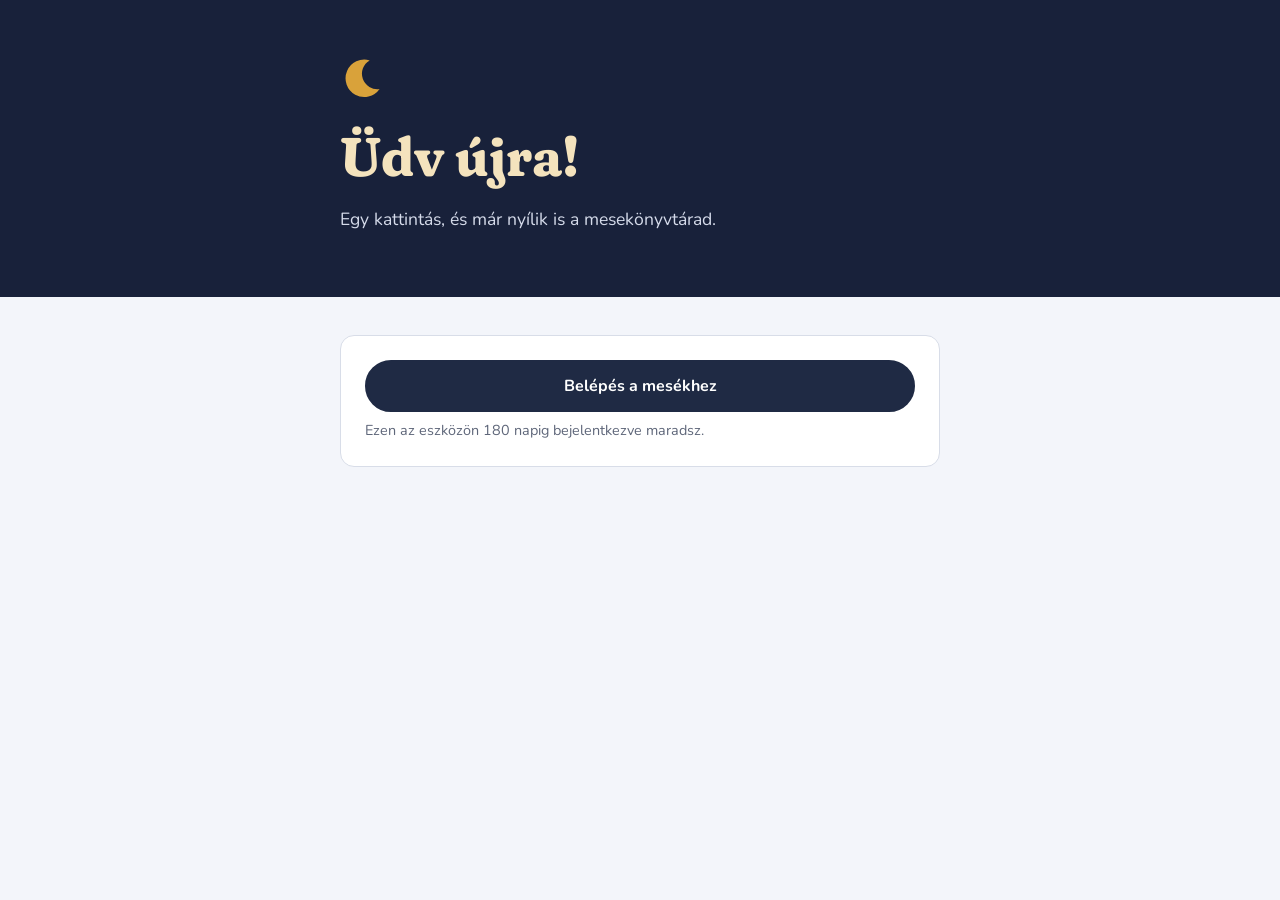
<file: static/belepes.html>
<!DOCTYPE html>
<html lang="hu">
<head>
<meta charset="UTF-8">
<meta name="viewport" content="width=device-width, initial-scale=1">
<meta name="robots" content="noindex">
<title>Belépés – Varázslatos Mesék</title>
<link rel="preload" href="/assets/webfonts/fraunces-soft.woff2" as="font" type="font/woff2" crossorigin>
<link rel="stylesheet" href="/assets/style.css">
</head>
<body>
<header class="sky">
  <div class="wrap">
    <svg class="moon" viewBox="0 0 40 40" aria-hidden="true"><path d="M27 4a17 17 0 1 0 9 26A14 14 0 0 1 27 4z"/></svg>
    <h1>Üdv újra!</h1>
    <p class="lead">Egy kattintás, és már nyílik is a mesekönyvtárad.</p>
  </div>
</header>
<main class="wrap">
  <form method="post" action="/belepes" class="panel">
    <input type="hidden" name="token" value="{{TOKEN}}">
    <button type="submit" class="primary wide">Belépés a mesékhez</button>
    <p class="hint">Ezen az eszközön 180 napig bejelentkezve maradsz.</p>
  </form>
</main>
</body>
</html>
</file>
<file: assets/style.css>
@font-face {
  font-family: "Fraunces"; src: url("/assets/webfonts/fraunces-soft.woff2") format("woff2");
  font-weight: 600 800; font-style: normal; font-display: swap;
}
@font-face {
  font-family: "Nunito"; src: url("/assets/webfonts/nunito.woff2") format("woff2");
  font-weight: 200 1000; font-style: normal; font-display: swap;
}

:root {
  --ink: #1F2A44;        /* éjkék */
  --night: #18213A;
  --page: #F3F5FA;       /* holdfény */
  --paper: #FFFFFF;
  --gold: #D9A23A;       /* csillagarany */
  --gold-soft: #F4E3BD;
  --berry: #9C3D54;      /* hibák */
  --moss: #3F6E52;       /* siker */
  --muted: #5E6679;
  --line: #D8DDE8;
  --radius: 14px;
}

* { box-sizing: border-box; }
[hidden] { display: none !important; }
html { -webkit-text-size-adjust: 100%; }
body {
  margin: 0; background: var(--page); color: var(--ink);
  font: 400 17px/1.6 "Nunito", system-ui, sans-serif;
}
.wrap { max-width: 640px; margin: 0 auto; padding: 0 20px; }
h1, h2, legend, .brand, .story h3 { font-family: "Fraunces", Georgia, serif; font-weight: 700; line-height: 1.15; }
h2 { font-size: 1.5rem; margin: 2.4rem 0 1rem; }
a { color: var(--ink); }
:focus-visible { outline: 3px solid var(--gold); outline-offset: 2px; }

/* --- Éjszakai égbolt: az egyetlen hangos elem --- */
.sky { position: relative; overflow: hidden; background: var(--night); color: #fff; padding: 56px 0 64px; }
.sky .stars { position: absolute; inset: 0; width: 100%; height: 100%; fill: var(--gold-soft); opacity: .8; }
.sky .wrap { position: relative; }
.sky h1 { font-size: clamp(2.2rem, 7vw, 3.4rem); color: var(--gold-soft); margin: 18px 0 16px; max-width: 14ch; }
.sky .lead { color: #D5DBEA; font-size: 1.1rem; max-width: 52ch; margin: 0; }
.moon { width: 44px; height: 44px; fill: var(--gold); }
.sky.slim { padding: 16px 0; }
.bar { display: flex; justify-content: space-between; align-items: center; gap: 12px; flex-wrap: wrap; }
.brand { color: var(--gold-soft); text-decoration: none; font-size: 1.3rem; }
.who { color: #C9D0E0; font-size: .9rem; }

/* --- Tartalom --- */
.steps { padding-left: 1.3rem; margin: 0; }
.steps li { margin-bottom: .8rem; padding-left: .3rem; }
.steps li::marker { font-family: "Fraunces", Georgia, serif; font-weight: 700; color: var(--gold); }


.panel { background: var(--paper); border: 1px solid var(--line); border-radius: var(--radius); padding: 24px; margin-top: 2.4rem; }
.panel h2 { margin-top: 0; }
.panel.quiet { background: transparent; }
.page-title { font-size: 2rem; margin: 0 0 .3rem; }

.notice { margin-top: 24px; padding: 14px 16px; border-left: 4px solid var(--gold); background: var(--gold-soft); border-radius: 6px; }

/* --- Űrlap --- */
fieldset { border: 0; padding: 0; margin: 0 0 1.6rem; }
legend { font-size: 1.25rem; margin-bottom: .2rem; padding: 0; }
label { display: block; font-weight: 700; font-size: .95rem; margin: 1rem 0 .35rem; }
.opt { font-weight: 400; color: var(--muted); font-size: .85rem; }
input[type=text], input[type=email], input:not([type]), select {
  width: 100%; font: inherit; color: inherit; padding: 11px 13px;
  border: 1.5px solid var(--line); border-radius: 10px; background: #fff;
}
input:focus, select:focus { border-color: var(--ink); outline: none; }
input + input, select + input { margin-top: 8px; }
.row { display: grid; grid-template-columns: 1fr 130px; gap: 12px; }
.choice { display: flex; flex-wrap: wrap; gap: 8px 22px; }
.choice label, label.check { font-weight: 400; margin: 0; display: flex; align-items: center; gap: 8px; }
label.check { margin-top: 1rem; font-weight: 700; }
input[type=radio], input[type=checkbox] { width: 18px; height: 18px; accent-color: var(--ink); }
.hint { color: var(--muted); font-size: .9rem; margin: .4rem 0 0; }
.error { color: var(--berry); font-weight: 700; min-height: 1.2em; margin: .8rem 0 0; }
.ok { color: var(--moss); min-height: 1.2em; margin: .8rem 0 0; }

button, .button {
  font: 700 1rem "Nunito", sans-serif; border-radius: 999px; padding: 13px 24px;
  cursor: pointer; border: 2px solid var(--ink); display: inline-block; text-decoration: none;
  margin-top: 1.2rem;
}
.primary { background: var(--ink); color: #fff; }
.primary:hover { background: #2C3A5C; }
.secondary { background: transparent; color: var(--ink); }
.secondary:hover { background: var(--gold-soft); }
button:disabled { opacity: .5; cursor: not-allowed; }
button.link { background: none; border: 0; padding: 0; margin: 0 0 0 8px; color: var(--gold-soft); text-decoration: underline; font-weight: 400; font-size: .9rem; }
#vasarlas .primary { width: 100%; }

.history { list-style: none; padding: 0; margin: 0; }
.history li { display: grid; grid-template-columns: 1fr auto; gap: 2px 12px; padding: 12px 0; border-bottom: 1px solid var(--line); }
.history .t { font-weight: 700; }
.history .m { color: var(--muted); font-size: .9rem; grid-column: 1; }
.history .acts a { font-weight: 700; }
.history .empty { color: var(--muted); display: block; }

.foot { color: var(--muted); font-size: .85rem; padding-top: 2rem; padding-bottom: 3rem; }

@media (max-width: 480px) {
  .row { grid-template-columns: 1fr 110px; }
  .panel { padding: 18px; }
}

/* --- Mesekatalógus --- */
.catalog { display: grid; gap: 16px; }
.story {
  display: grid; grid-template-columns: 112px 1fr; gap: 16px; align-items: start;
  text-align: left; font: inherit; color: inherit; background: var(--paper);
  border: 1.5px solid var(--line); border-radius: var(--radius); padding: 14px; margin: 0;
}
.story img { width: 112px; height: 112px; object-fit: cover; border-radius: 10px; display: block; }
.story h3 { font-size: 1.15rem; line-height: 1.2; margin: 0 0 .2rem; }
.story p { margin: 0; font-size: .95rem; }
.story .age { color: var(--muted); font-size: .85rem; margin-bottom: .4rem; }
.pick .story { cursor: pointer; }
.pick .story:hover { border-color: var(--ink); }
.pick .story[aria-checked="true"] { border-color: var(--ink); box-shadow: inset 0 0 0 1.5px var(--ink); background: #FBF6EA; }
.page-title.top { margin-top: 2rem; margin-bottom: 1rem; }

textarea { width: 100%; font: inherit; color: inherit; padding: 11px 13px; border: 1.5px solid var(--line); border-radius: 10px; resize: vertical; }
textarea:focus { border-color: var(--ink); outline: none; }

.forms { margin-top: 1.4rem; padding: 12px 16px; background: #FBF6EA; border-radius: 10px; border-left: 4px solid var(--gold); }
.forms-lead { margin: 0 0 .3rem; font-weight: 700; font-size: .95rem; }
.forms ul { list-style: none; margin: 0; padding: 0; }
.forms li { padding: 2px 0; display: flex; flex-wrap: wrap; align-items: center; gap: 6px; }
.forms .form-input { width: 9.5rem; padding: 6px 9px; }
button.link.dark { color: var(--ink); margin: .4rem 0 0; font-size: .9rem; }
.history .acts { grid-column: 2; grid-row: 1 / span 2; align-self: center; display: flex; gap: 14px; align-items: center; }
.history .acts .link { margin: 0; }

@media (max-width: 480px) {
  .story { grid-template-columns: 84px 1fr; gap: 12px; }
  .story img { width: 84px; height: 84px; }
}
.primary.wide { width: 100%; margin-top: 0; }

/* --- Témaszűrő és kép nélküli borító --- */
.chips { display: flex; flex-wrap: wrap; gap: 8px; margin: 0 0 16px; }
.chip {
  font: 600 .9rem "Nunito", sans-serif; margin: 0; padding: 7px 14px; border-radius: 999px;
  border: 1.5px solid var(--line); background: var(--paper); color: var(--ink); cursor: pointer;
}
.chip:hover { border-color: var(--ink); }
.chip[aria-pressed="true"] { background: var(--ink); border-color: var(--ink); color: #fff; }
.cover-ph {
  width: 112px; height: 112px; border-radius: 10px; background: var(--night);
  display: grid; place-items: center;
}
.cover-ph svg { width: 38px; height: 38px; fill: var(--gold); }
@media (max-width: 480px) { .cover-ph { width: 84px; height: 84px; } }
</file>
